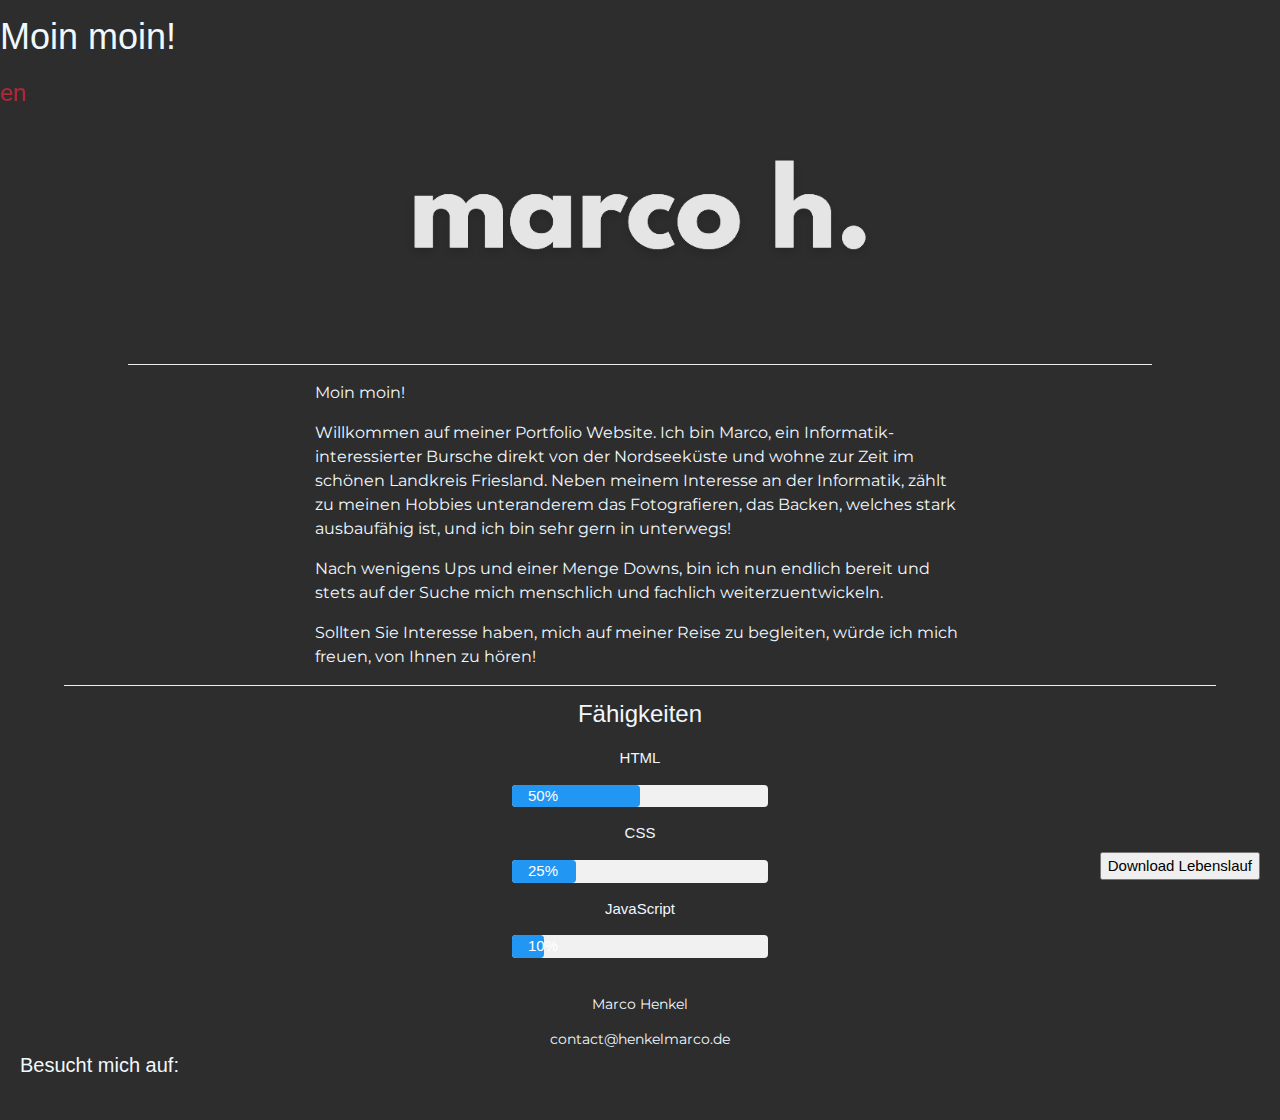
<file: index.html>
<!DOCTYPE html>
<html lang="de">
    
    <!-- Head -->
<head>
    
    <meta charset="utf-8">
    <meta name="viewport" content="width=device-width, intial-scale=1">
    <meta name="description" content="Die Portfolio-Website von Marco Henkel">
    <meta name="author" content="Marco Henkel">
    <meta name="keywords" content="Marco Henkel, Marco, Henkel, IT, Informatik, programming,"> 
    <meta http-equiv="X-UA-Compatible" content="ie=edge">
    <link rel="stylesheet" href="https://fonts.googleapis.com/css?family=Roboto|Montserrat">
    <link rel="stylesheet" href="optik.css">
    <link rel="stylesheet" href="https://use.fontawesome.com/releases/v5.7.1/css/all.css" integrity="sha384-fnmOCqbTlWIlj8LyTjo7mOUStjsKC4pOpQbqyi7RrhN7udi9RwhKkMHpvLbHG9Sr" crossorigin="anonymous">
    <link rel="stylesheet" href="https://www.w3schools.com/w3css/4/w3.css">
    <link rel="icon" href="marcoh-icon.png">
    <title>Marco's Portfolio</title>
     
</head>
    
    <!-- Body -->
<body>
        
    <div class="splash">
        <h1 class="fade-in">Moin moin!</h1>
        <script src="fadein.js"></script>
        
    </div>
    
    <div class="header-div">
        
        <a href="index-en.html" id="language">en</a>
        
        <header>
            <img id="header-image" src="marco-h2.png" width="400px" height="290px" alt="Marco Henkel" class="logo">
        </header>
        
    </div>
    
    <!-- About Section -->
<div>
    
    <hr class="half-width">
    
    <div id="about">
        <p>Moin moin!</p>
        <p>Willkommen auf meiner Portfolio Website. Ich bin Marco, ein Informatik-interessierter Bursche direkt von der Nordseeküste und wohne zur Zeit im schönen Landkreis Friesland.
        Neben meinem Interesse an der Informatik, zählt zu meinen Hobbies unteranderem das Fotografieren, das Backen, welches stark ausbaufähig ist, und ich bin sehr gern in unterwegs!</p>
        <p>Nach wenigens Ups und einer Menge Downs, bin ich nun endlich bereit und stets auf der Suche mich menschlich und fachlich weiterzuentwickeln. </p>
        <p>Sollten Sie Interesse haben, mich auf meiner Reise zu begleiten, würde ich mich freuen, von Ihnen zu hören!</p>
    </div>
    
    <hr class="half-width2">
    
    <h3 class="Skills">Fähigkeiten</h3>
    
  
    <p class="dev">HTML</p>
    <div class="w3-light-grey w3-round">
      <div class="w3-container w3-round w3-blue" style="width:50%;">50%</div>
    </div>
    
    <p class="dev">CSS</p>
    <div class="w3-light-grey w3-round">
      <div class="w3-container w3-round w3-blue" style="width:25%">25%</div>
    </div>
    
    <p class="dev">JavaScript</p>
    <div class="w3-light-grey w3-round">
      <div class="w3-container w3-round w3-blue" style="width:10%;">10%</div>
    </div>
    <br>
    
</div> 
       
    
    <div id="contact">
        <p> Marco Henkel</p>
        <a href="mailto:contact@henkelmarco.de" id="email">contact@henkelmarco.de</a>
    </div>
    
    <!-- footer -->
<footer class="footer">
                
    <div>
        <nav class="social">
            <p>Besucht mich auf:</p>
            <a href="https://github.com/marc0moin" target="_blank" id="github" class="fab fa-github fa-lg"></a>
            <a href="https://www.xing.com/profile/Marco_Henkel24/cv" target="_blank" id="xing" class="fab fa-xing fa-lg"></a>
            <a href="https://www.linkedin.com/in/marcohnkl/" target="_blank" id="linkedin" class="fab fa-linkedin fa-lg"></a>
        </nav>
    </div>
    
    <div class="CV">
        <button class="CV">
            <i class="fa fa-download"></i>Download Lebenslauf
        </button>
    </div>
        
</footer>

</body>



</html>
</file>
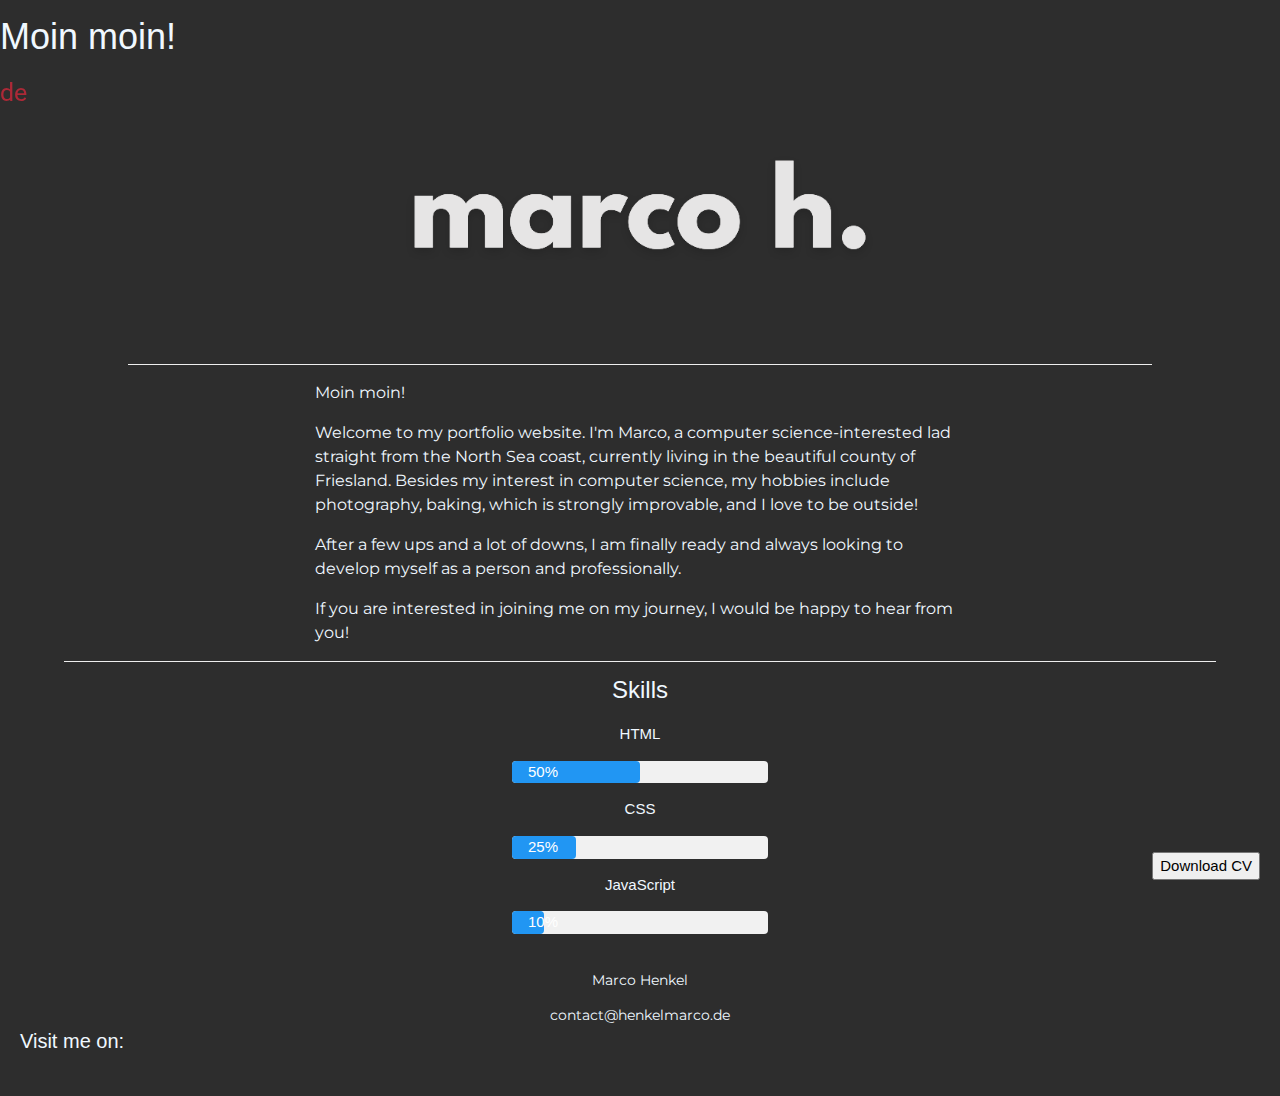
<file: index-en.html>
<!DOCTYPE html>
<html lang="en">
    
    <!-- Head -->
<head>
    
    <meta charset="utf-8">
    <meta name="viewport" content="width=device-width, intial-scale=1">
    <meta name="description" content="The portfolio website of Marco Henkel">
    <meta name="author" content="Marco Henkel">
    <meta name="keywords" content="Marco Henkel, Marco, Henkel, IT, Informatik, programming,">    
    <meta http-equiv="X-UA-Compatible" content="ie=edge">
    <link rel="stylesheet" href="https://fonts.googleapis.com/css?family=Roboto|Montserrat">
    <link rel="stylesheet" href="optik.css">
    <link rel="stylesheet" href="https://use.fontawesome.com/releases/v5.7.1/css/all.css" integrity="sha384-fnmOCqbTlWIlj8LyTjo7mOUStjsKC4pOpQbqyi7RrhN7udi9RwhKkMHpvLbHG9Sr" crossorigin="anonymous">
    <link rel="stylesheet" href="https://www.w3schools.com/w3css/4/w3.css">
    <link rel="icon" href="marcoh-icon.png">
    <title>Marco's Portfolio</title>
    
</head>
    
    <!-- Body -->
<body>
        
    <div class="splash">
        <h1 class="fade-in">Moin moin!</h1>
        <script src="fadein.js"></script>
        
    </div>
    
    <div class="header-div">
        
        <a href="index.html" id="language">de</a>
        
        <header>
            <img id="header-image" src="marco-h2.png" width="400" height="290" alt="Marco Henkel" class="logo">
        </header>
        
    </div>
        
    <!-- About Section -->
<div>
    
    <hr class="half-width">
    
    <div id="about">
        <p>Moin moin!</p>
        <p>Welcome to my portfolio website. I'm Marco, a computer science-interested lad straight from the North Sea coast, currently living in the beautiful county of Friesland.
        Besides my interest in computer science, my hobbies include photography, baking, which is strongly improvable, and I love to be outside!</p>
        <p>After a few ups and a lot of downs, I am finally ready and always looking to develop myself as a person and professionally. </p>
        <p>If you are interested in joining me on my journey, I would be happy to hear from you!</p>
    </div>
    
    <hr class="half-width2">
    
    <h3 class="Skills">Skills</h3>
    
  
    <p class="dev">HTML</p>
    <div class="w3-light-grey w3-round">
      <div class="w3-container w3-round w3-blue" style="width:50%;">50%</div>
    </div>
    
    <p class="dev">CSS</p>
    <div class="w3-light-grey w3-round">
      <div class="w3-container w3-round w3-blue" style="width:25%">25%</div>
    </div>
    
    <p class="dev">JavaScript</p>
    <div class="w3-light-grey w3-round">
      <div class="w3-container w3-round w3-blue" style="width:10%;">10%</div>
    </div>
    <br>
    
</div> 
       
    
    <div id="contact">
        <p> Marco Henkel</p>
        <a href="mailto:contact@henkelmarco.de" id="email">contact@henkelmarco.de</a>
    </div>
        
    <!-- footer -->
<footer class="footer">
    
    <div>
        <nav class="social">
            <p>Visit me on:</p>
            <a href="https://github.com/marc0moin" target="_blank" id="github" class="fab fa-github fa-lg"></a>
            <a href="https://www.xing.com/profile/Marco_Henkel24/cv" target="_blank" id="xing" class="fab fa-xing fa-lg"></a>
            <a href="https://www.linkedin.com/in/marcohnkl/" target="_blank" id="linkedin" class="fab fa-linkedin fa-lg"></a>
        </nav>
    </div>
        
    <div class="CV">
        <button class="CV">
            <i class="fa fa-download"></i>Download CV
        </button>
    </div>
    
</footer>

</body>



</html>
</file>
<file: optik.css>
body {
    background-color:#2D2D2D;
    font-family: Montserrat;
    color: aliceblue;
}

.logo {
    display: block;
    margin-left: auto;
    margin-right: auto;
    width: auto;
    }

#language{
    font-size: 25px;
    float: left;
    font-family: Roboto;
    color:#AC2937;
    position: fixed;
}
#language:hover{
    color: aliceblue;
}
a:link {
    text-decoration: none;
    color: #;
}

#about{
    max-width: 650px;
    margin-left: auto;
    margin-right: auto;
    color:aliceblue;
    font-size: 16px;
    font-family: Montserrat;
}

hr.half-width{
  width:80%;
  margin: 0 auto;
}
hr.half-width2{
  width:90%;
  margin: 0 auto;
}

.Skills{
    text-align: center;
}

.w3-round {
    width: 20vw;
    }
.dev{text-align: center;}
.w3-light-grey{
    margin: 0 auto;
}

.CV{
    position: fixed;
    bottom: 20px;
    right: 20px;    
}

#contact{
    font-family: Montserrat;
    font-size: 14px;
    color: aliceblue;
    text-align: center;
}

#email:hover{
    color: brown;
}

.social{
    bottom: 20px;
    left: 20px;
    position: relative;
    font-size: 20px;
}

#github {
    color: white;
}
#github:hover   {
    transition: all 1s ease;
    color: black;
}

#xing {
    color: white;
}
#xing:hover {
    transition: all 1s ease;
    color: #cfdc00;
}

#linkedin {
	color: white;
}
#linkedin:hover {
	transition: all 1s ease;
	color: #2867b2;
}

.footer{position:}
::selection{
    background: #AC2937;
	color: #FFF;
	text-shadow:none;
}
</file>
